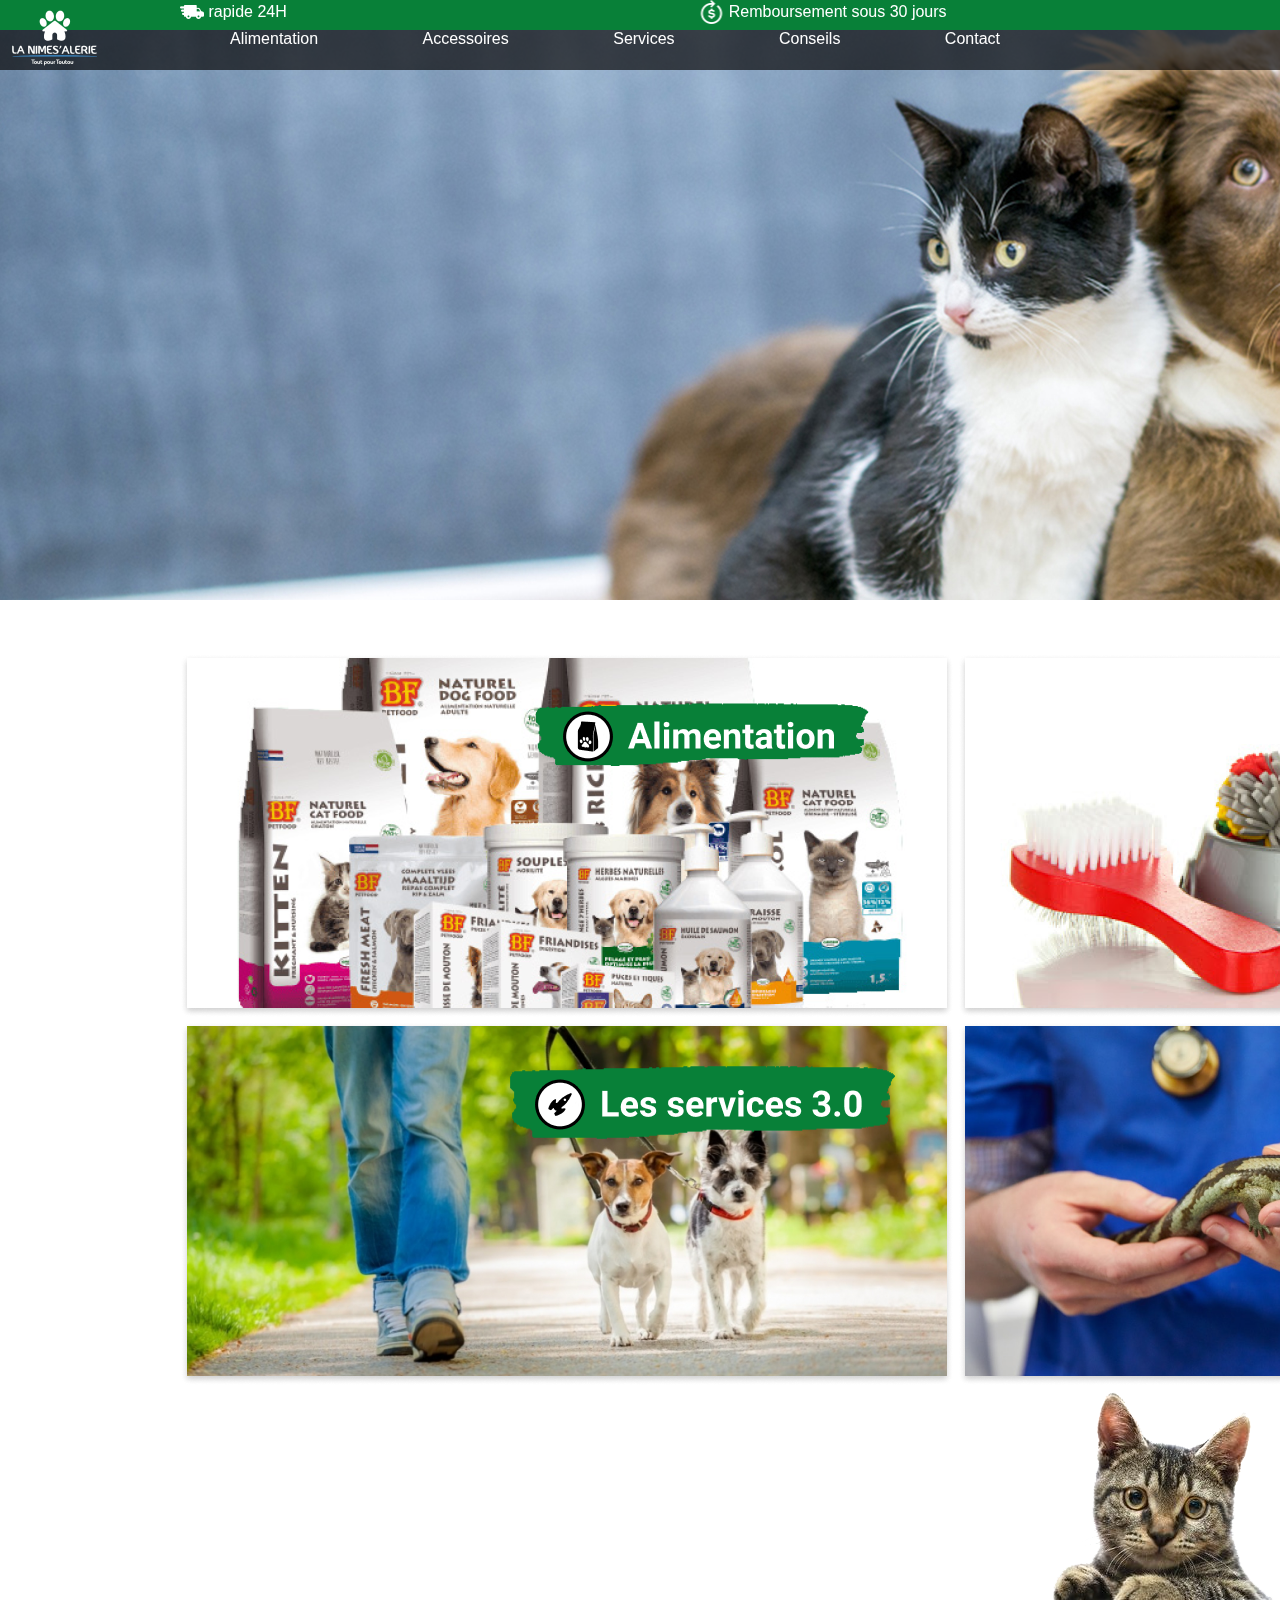
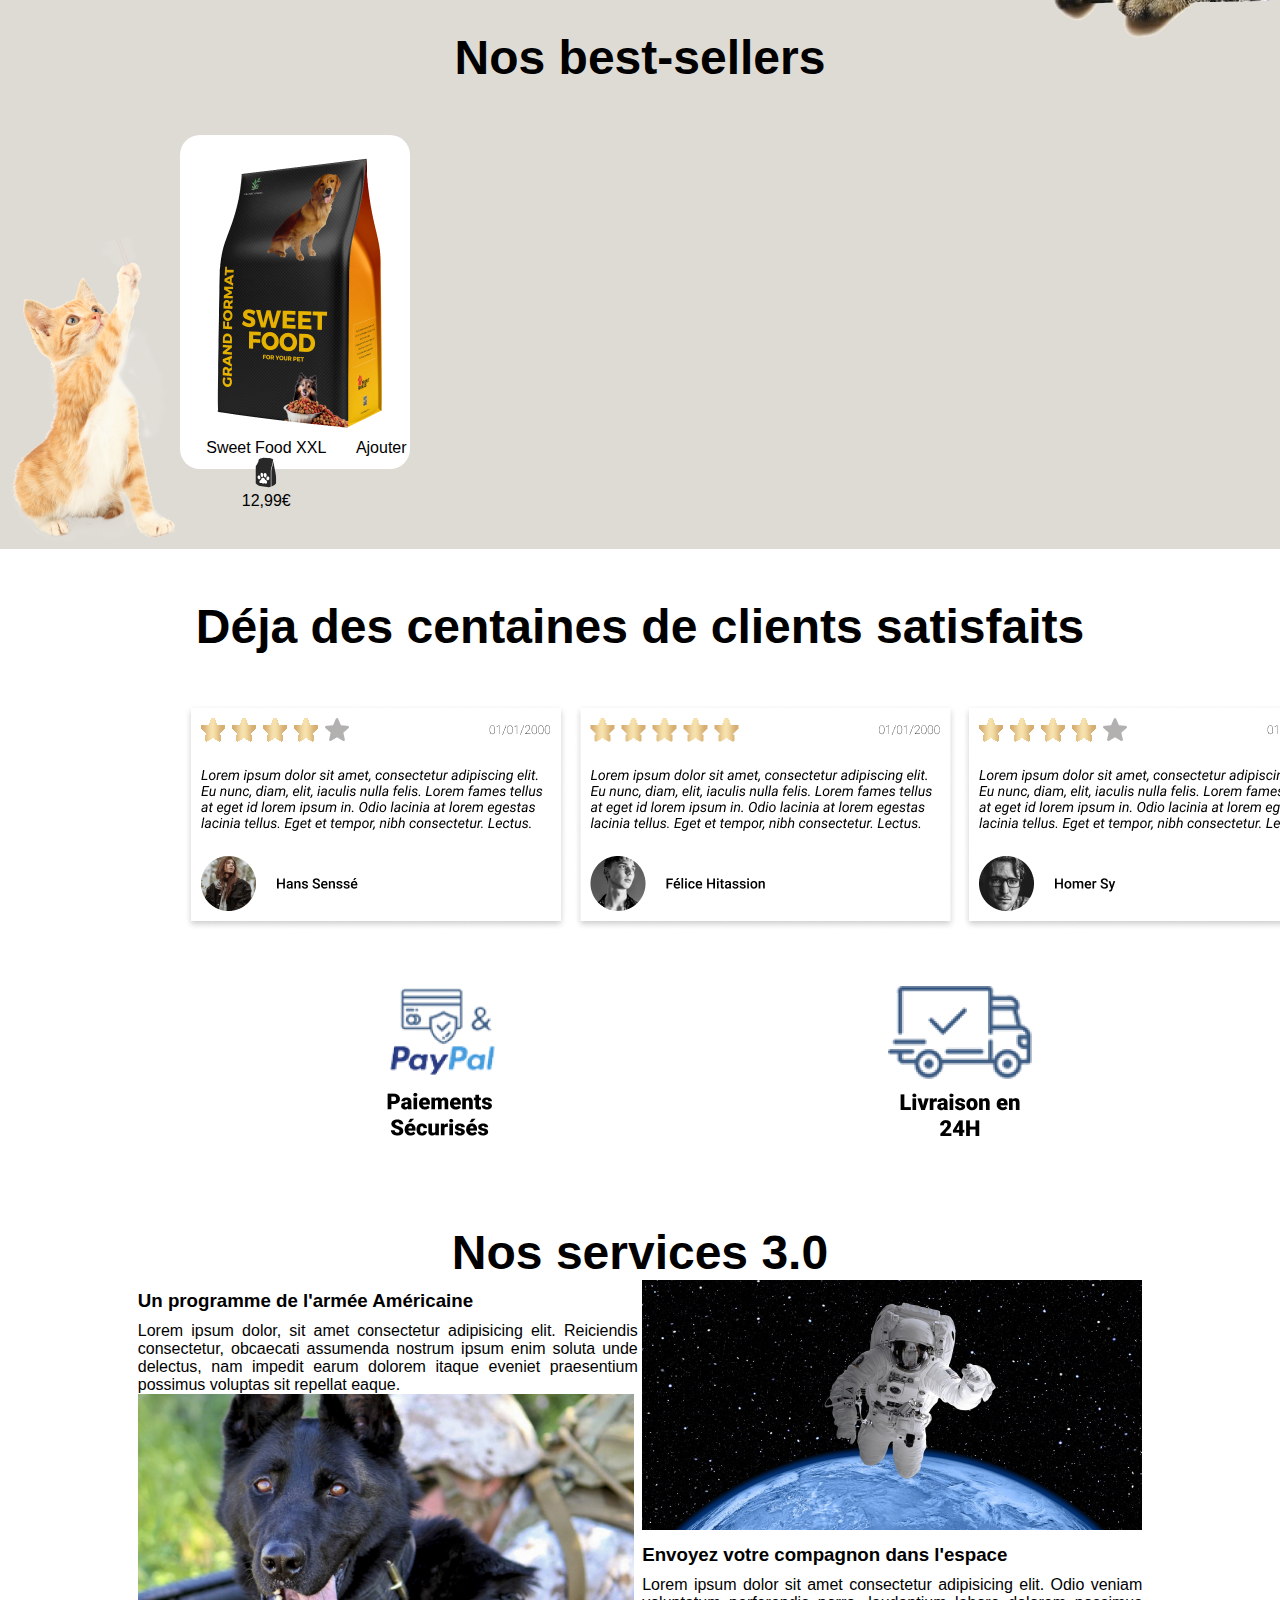
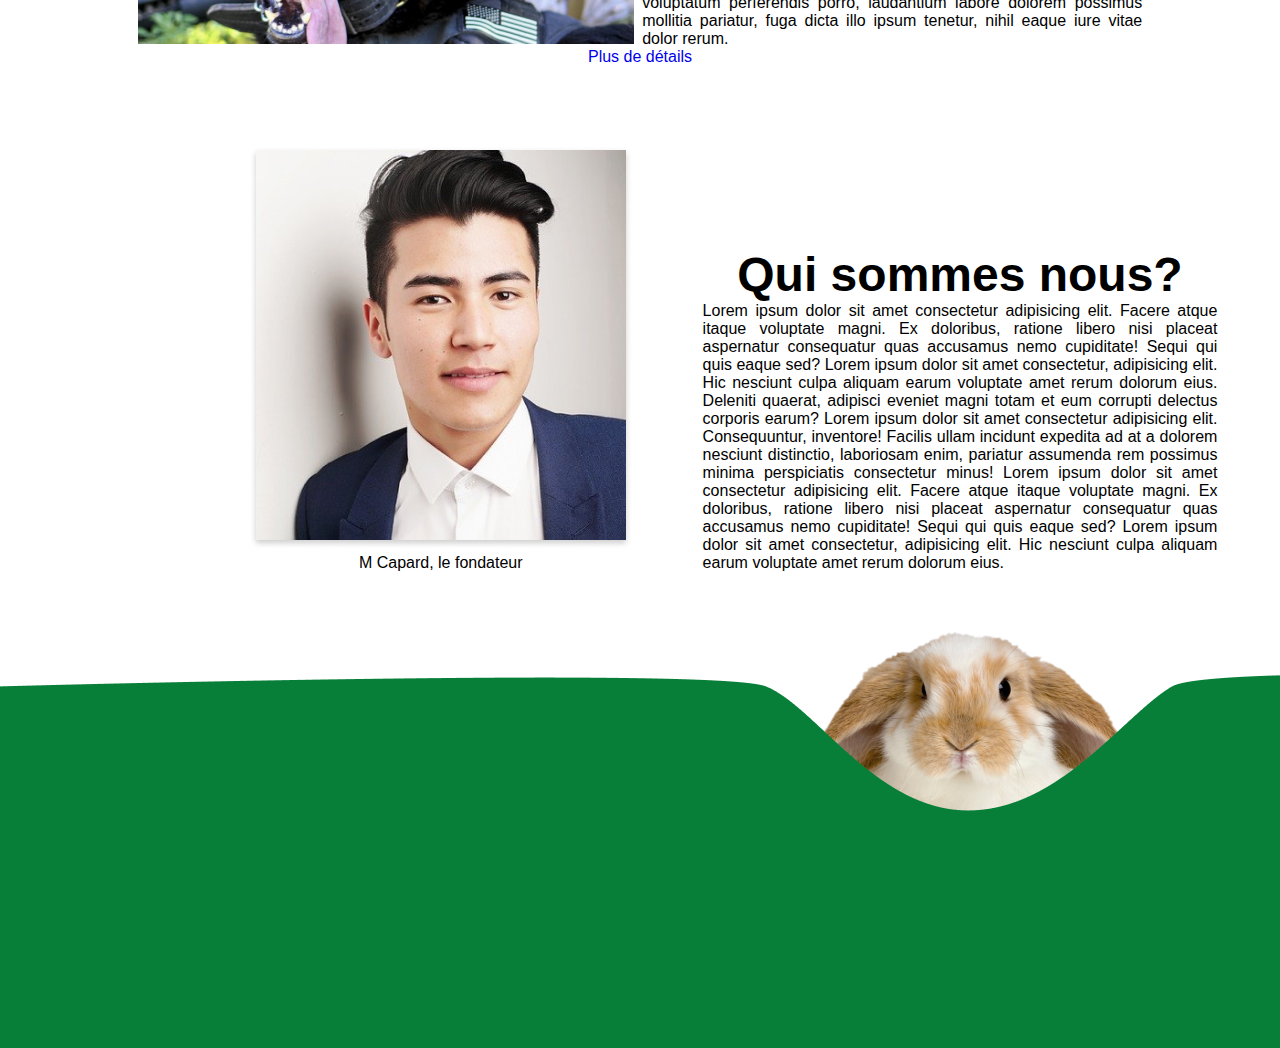
<file: index.html>
<!DOCTYPE html>
<html lang="fr">
<head>
    <meta charset="UTF-8">
    <meta name="description" content="">
    <meta name="viewport" content="width=device-width, initial-scale=1.0">
    <meta http-equiv="X-UA-Compatible" content="ie=edge">
    <link rel="stylesheet" href="style.css">
    <title>Business Case</title>
</head>
<body>
    <header>
        <a href="index.html"><img src="img/logo.png" alt="logo la Nîmes'alerie" class="absolute" id="Logo"></a>
        <div id="InfoBar">
            <div class="reduce">
                <div class="align-left tiers InBl">
                    <img src="assets/Livraison blanc 1.png" alt="" class="vert-center">
                    <span class="vert-center"> rapide 24H</span>
                </div>
                <div class="tiers InBl">
                    <img src="assets/rembourser blanc 1.png" alt="" class="vert-center">
                    <span class="vert-center">Remboursement sous 30 jours</span>
                </div>
                <div class="align-right tiers InBl">
                    <img src="assets/securite blanc 1.png" alt=""class="vert-center">
                    <span class="vert-center">Paiement sécurisé</span>
                    <img src="assets/logos paiement.png" alt="logos visa et paypal" class="vert-center">
                </div>
            </div>
        </div>
        <div id="Navbar">
            <div class="reduce InBl">
                <nav>
                    <ul>
                        <li><a href="food.html">Alimentation</a></li>
                        <li><a href="Accessories.html">Accessoires</a></li>
                        <li><a href="Services.html">Services</a></li>
                        <li><a href="Advices.html">Conseils</a></li>
                        <li><a href="Contact.html">Contact</a></li>
                    </ul>
                </nav>
            </div>
        </div>
    </header>
    <div id="slider">
        <img src="img/slider1.png" alt="Image d'un chien et d'un chat">
    </div>
    <div id="category" class="reduce">
        <div>
            <a href="food.html"><img src="img/Alimentation.png" alt="Photo de nourriture pour animaux"></a>
            <a href="Accessories.html"><img src="img/Accéssoires.png" alt="photo d'accessoires pour animaux"></a>
        </div>
        <div>
            <a href="Services.html"><img src="img/Nos Services.png" alt="Photo d'un dogsitter"></a>
            <a href="Advices.html"><img src="img/Nos Conseils.png" alt="un véterinaire tenant un lézard"></a>
        </div>
    </div>
    <section id="best-of" class="full relative align-center">
        <h2>Nos best-sellers</h2>
        <div class="reduce">
            <a href="product.html">
                <div class="product two-col">
                    <img src="img/sweet_food.png" alt="paquet de croquettes pour chien Sweet Food XXL">
                    <div class="InfoProduct">
                        <div class="max-left">Sweet Food XXL</div> 
                        <div><img src="assets/Cat-alim-ico.png" alt="catégorie alimentation" class="max-right"></div>
                        <div class="Prix">12,99€</div>
                        <div><a href="addToCart.php">Ajouter</a></div>
                    </div>
                </div>
            </a>
        </div>
        <img src="/img/chatsurbloc.png" alt="Chat accoudé sur le bloc"  class="absolute " id="FirstCat"> 
        <img src="/img/chatjoueurbestsellers.png" alt="Chat qui essaie d'attraper les produits"  id="SecondCat" class="absolute"> 
    </section>
    <section class="align-center">
        <h2>Déja des centaines de clients satisfaits</h2>
        <div class="reduce">
            <img src="img/Commentaire1.png" alt="">
            <img src="img/Commentaire2.png" alt="">
            <img src="img/Commentaire3.png" alt="">
            <img src="img/Commentaire4.png" alt="">
        </div>
        <div class="reduce">
            <div class="tiers InBl">
                <img src="img/avis-Paiement sécurisé.png" alt="" >
            </div>
            <div class="tiers InBl">
                <img src="img/avis Livraison 24H.png" alt=""> 
            </div>
            <div class="tiers InBl">
                <img src="img/avis-Remboursement.png" alt="" >
            </div>
        </div>
    </section>
    <section class="align-center full relative">
        <h2>Nos services 3.0</h2>
        <article >
            <div class="InBl four-col">
                <h3 class="align-left">Un programme de l'armée Américaine</h3>
                <p>Lorem ipsum dolor, sit amet consectetur adipisicing elit. Reiciendis consectetur, obcaecati assumenda nostrum ipsum enim soluta unde delectus, nam impedit earum dolorem itaque eveniet praesentium possimus voluptas sit repellat eaque.</p>
                <img src="img/Servives_chien.png" alt="chien soldat">
            </div>
            <div class="InBl four-col">
                <img src="img/Services_astronaute.png" alt="voyage dans l'espace">
                <h3 class="align-left">Envoyez votre compagnon dans l'espace</h3>
                <p>Lorem ipsum dolor sit amet consectetur adipisicing elit. Odio veniam voluptatum perferendis porro, laudantium labore dolorem possimus mollitia pariatur, fuga dicta illo ipsum tenetur, nihil eaque iure vitae dolor rerum.</p>
            </div>
        </article>
        <a href="#">Plus de détails</a>
    </section>
    <section class="reduce align-center">
        <figure class="tiers InBl">
            <img src="img/Capard.png" alt="Photo du fondateur">
            <figcaption>M Capard, le fondateur</figcaption>
        </figure>
        <div class="tiers InBl">
            <h2>Qui sommes nous?</h2>
            <p>Lorem ipsum dolor sit amet consectetur adipisicing elit. Facere atque itaque voluptate magni. Ex doloribus, ratione libero nisi placeat aspernatur consequatur
                 quas accusamus nemo cupiditate! Sequi qui quis eaque sed? Lorem ipsum dolor sit amet consectetur, adipisicing elit. Hic nesciunt culpa aliquam earum voluptate
                 amet rerum dolorum eius. Deleniti quaerat, adipisci eveniet magni totam et eum corrupti delectus corporis earum? Lorem ipsum dolor sit amet consectetur adipisicing elit.
                  Consequuntur, inventore! Facilis ullam incidunt expedita ad at a dolorem nesciunt distinctio, laboriosam enim, pariatur assumenda rem possimus minima perspiciatis consectetur minus!
                  Lorem ipsum dolor sit amet consectetur adipisicing elit. Facere atque itaque voluptate magni. Ex doloribus, ratione libero nisi placeat aspernatur consequatur
                  quas accusamus nemo cupiditate! Sequi qui quis eaque sed? Lorem ipsum dolor sit amet consectetur, adipisicing elit. Hic nesciunt culpa aliquam earum voluptate
                  amet rerum dolorum eius.</p>
        </div>
        <div class="tiers InBl">
            <figure>
                <img src="img/boutique.png" alt="l'interieur de notre boutique">
                <figcaption>Notre boutique</figcaption>
            </figure>
        </div>
    </section>
</body>
<footer>

</footer>
</html>
</file>
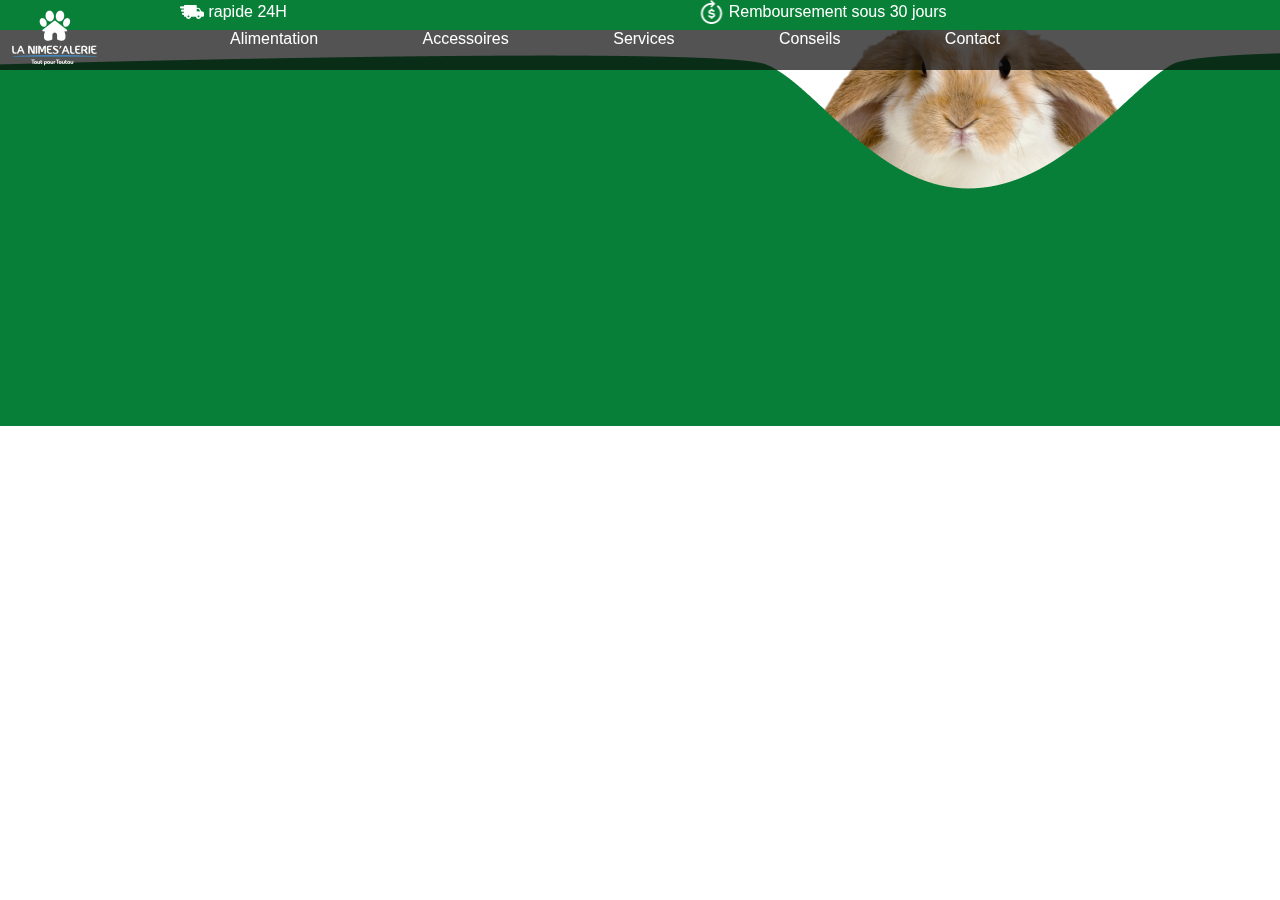
<file: Accessories.html>
<!DOCTYPE html>
<html lang="fr">
<head>
    <meta charset="UTF-8">
    <meta name="description" content="">
    <meta name="viewport" content="width=device-width, initial-scale=1.0">
    <meta http-equiv="X-UA-Compatible" content="ie=edge">
    <link rel="stylesheet" href="style.css">
    <title>Document</title>
</head>
<body>
    <header>
            <a href="index.html"><img src="img/logo.png" alt="logo la Nîmes'alerie" class="absolute" id="Logo"></a>
            <div id="InfoBar">
                <div class="reduce">
                    <div class="align-left tiers InBl">
                        <img src="assets/Livraison blanc 1.png" alt="" class="vert-center">
                        <span class="vert-center"> rapide 24H</span>
                    </div>
                    <div class="tiers InBl">
                        <img src="assets/rembourser blanc 1.png" alt="" class="vert-center">
                        <span class="vert-center">Remboursement sous 30 jours</span>
                    </div>
                    <div class="align-right tiers InBl">
                        <img src="assets/securite blanc 1.png" alt=""class="vert-center">
                        <span class="vert-center">Paiement sécurisé</span>
                        <img src="assets/logos paiement.png" alt="logos visa et paypal" class="vert-center">
                    </div>
                </div>
            </div>
            <div id="Navbar">
                <div class="reduce InBl">
                    <nav>
                        <ul>
                            <li><a href="food.html">Alimentation</a></li>
                            <li><a href="Accessories.html">Accessoires</a></li>
                            <li><a href="Services.html">Services</a></li>
                            <li><a href="Advices.html">Conseils</a></li>
                            <li><a href="Contact.html">Contact</a></li>
                        </ul>
                    </nav>
                </div>
            </div>
        </header>
    
</body>
<footer></footer>
</html>
</file>
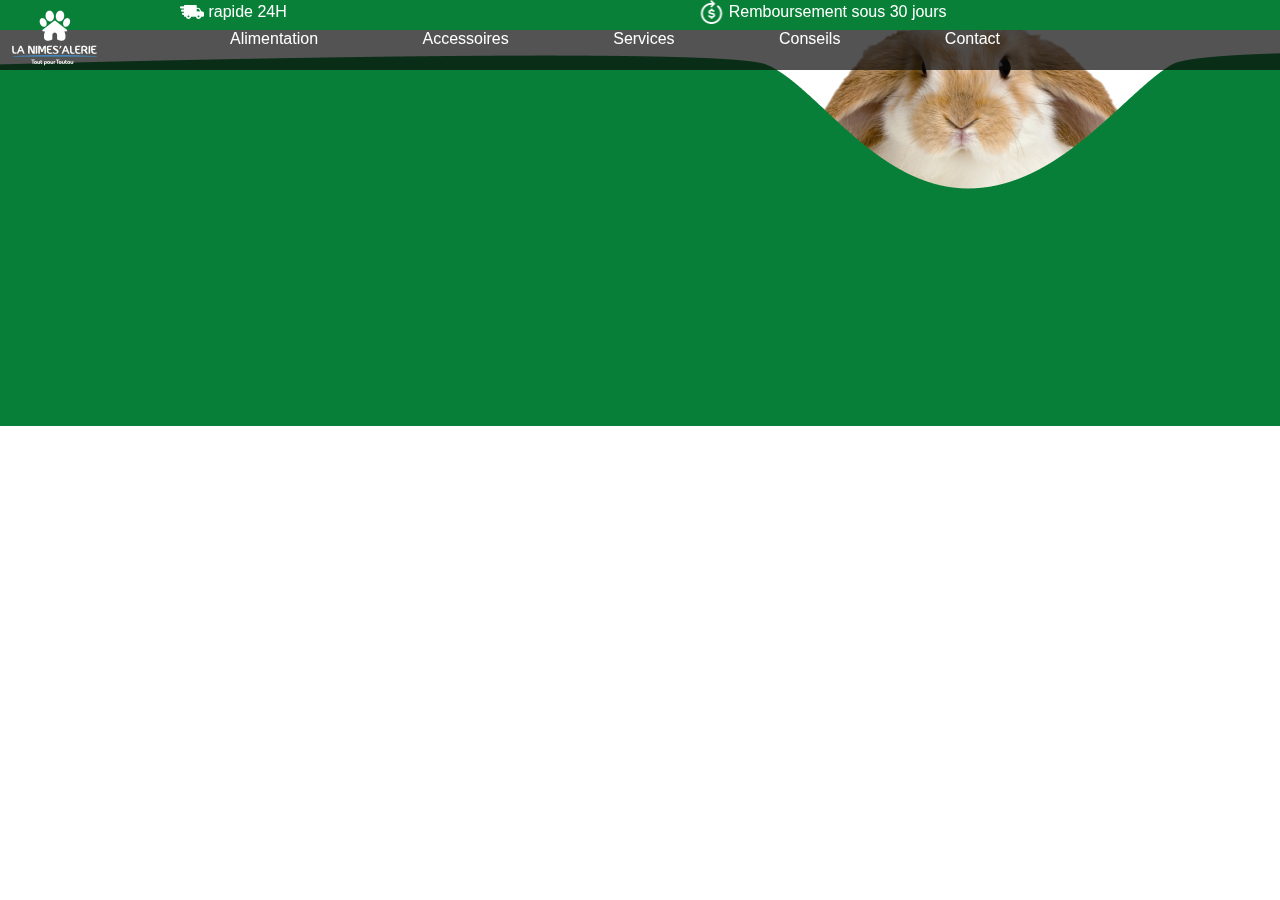
<file: Advices.html>
<!DOCTYPE html>
<html lang="fr">
<head>
    <meta charset="UTF-8">
    <meta name="description" content="">
    <meta name="viewport" content="width=device-width, initial-scale=1.0">
    <meta http-equiv="X-UA-Compatible" content="ie=edge">
    <link rel="stylesheet" href="style.css">
    <title>Document</title>
</head>
<body>
    <header>
            <a href="index.html"><img src="img/logo.png" alt="logo la Nîmes'alerie" class="absolute" id="Logo"></a>
            <div id="InfoBar">
                <div class="reduce">
                    <div class="align-left tiers InBl">
                        <img src="assets/Livraison blanc 1.png" alt="" class="vert-center">
                        <span class="vert-center"> rapide 24H</span>
                    </div>
                    <div class="tiers InBl">
                        <img src="assets/rembourser blanc 1.png" alt="" class="vert-center">
                        <span class="vert-center">Remboursement sous 30 jours</span>
                    </div>
                    <div class="align-right tiers InBl">
                        <img src="assets/securite blanc 1.png" alt=""class="vert-center">
                        <span class="vert-center">Paiement sécurisé</span>
                        <img src="assets/logos paiement.png" alt="logos visa et paypal" class="vert-center">
                    </div>
                </div>
            </div>
            <div id="Navbar">
                <div class="reduce InBl">
                    <nav>
                        <ul>
                            <li><a href="food.html">Alimentation</a></li>
                            <li><a href="Accessories.html">Accessoires</a></li>
                            <li><a href="Services.html">Services</a></li>
                            <li><a href="Advices.html">Conseils</a></li>
                            <li><a href="Contact.html">Contact</a></li>
                        </ul>
                    </nav>
                </div>
            </div>
        </header>
</body>
<footer></footer>
</html>
</file>
<file: style.css>
*{
    padding: 0;
    margin: 0;
    box-sizing: border-box;
}
@import url('https://fonts.googleapis.com/css2?family=Exo+2:wght@400;500;600;700;800&display=swap');
@import url('https://fonts.googleapis.com/css2?family=Roboto:ital,wght@0,400;0,500;0,700;0,900;1,400&display=swap');


/***************************************************
                 BALISES HTML
****************************************************/
body{
    font-family: 'Exo 2', sans-serif;
    width: 100%;
    color: black;
}

header{
    position: fixed;
    top: 0;
    left: 0;
    width: 100%;
    z-index: 6;
}
footer{
    background-image: url("img/footer.png");
    height: 426px;
}
h2{
    font-size: 48px;
    font-weight: 600;
}
h3{
    margin: 10px 0px;
}

a{
    text-decoration: none;
}
 header, header a{
    color: white;
}
p{
    text-align: justify;
}
li{
    display: inline;
    margin: 5px 50px;
}



/*****************************************
              TAILLES                    
******************************************/

.full{
    width: 100%;
    margin: 50px 0px;
    padding: 30px 0px;
}
.reduce{
    width: 1560px;
    margin: 50px 180px;
}
.two-col{
    width: 230px;
}
.four-col{
    width: 500px;
}
.tiers{
    width: 33%;
    height: auto;
}
.align-center{
    text-align: center
}
.align-left{
    text-align: left
}
.align-right{
    text-align: right
}
.vert-center{
    vertical-align: middle;
}

.InBl{
    display: inline-block;
}


#Logo{
    top: 10px;
    left: 10px;
}
#InfoBar{
    background-color: #088038;
    height: 30px;
}

#Navbar{
    background-color: rgba(11,10,10,0.7);
    height: 40px;
}

#InfoBar .reduce, #Navbar .reduce{
    margin-top: 0px;
    margin-bottom: 0px;
}

#Navbar .reduce{
    vertical-align: 50%;
}




#best-of{
    background-color: #DEDBD5;
    margin-top: 210px;
}
#best-of div *{
    font-family: 'Roboto', sans-serif;
    color: black;
}
.absolute{
    position: absolute;
}
.relative{
    position: relative;
}
.product{
    background-color: white;
    border-radius: 20px;
}
/*
.max-left{
    float: left;
}
.max-right{
    float: right;
}
*/
.InfoProduct{
    display: grid;
    grid-template-columns: 3fr 1fr;
   grid-auto-rows: 30px;
}




/***************************************
POSITIONNEMENT DECORATIONS
***********************************/
#FirstCat{
    top: -215px;
    right:0px;
}
#SecondCat{
    top: 220px;
    left:5px;
}
</file>
